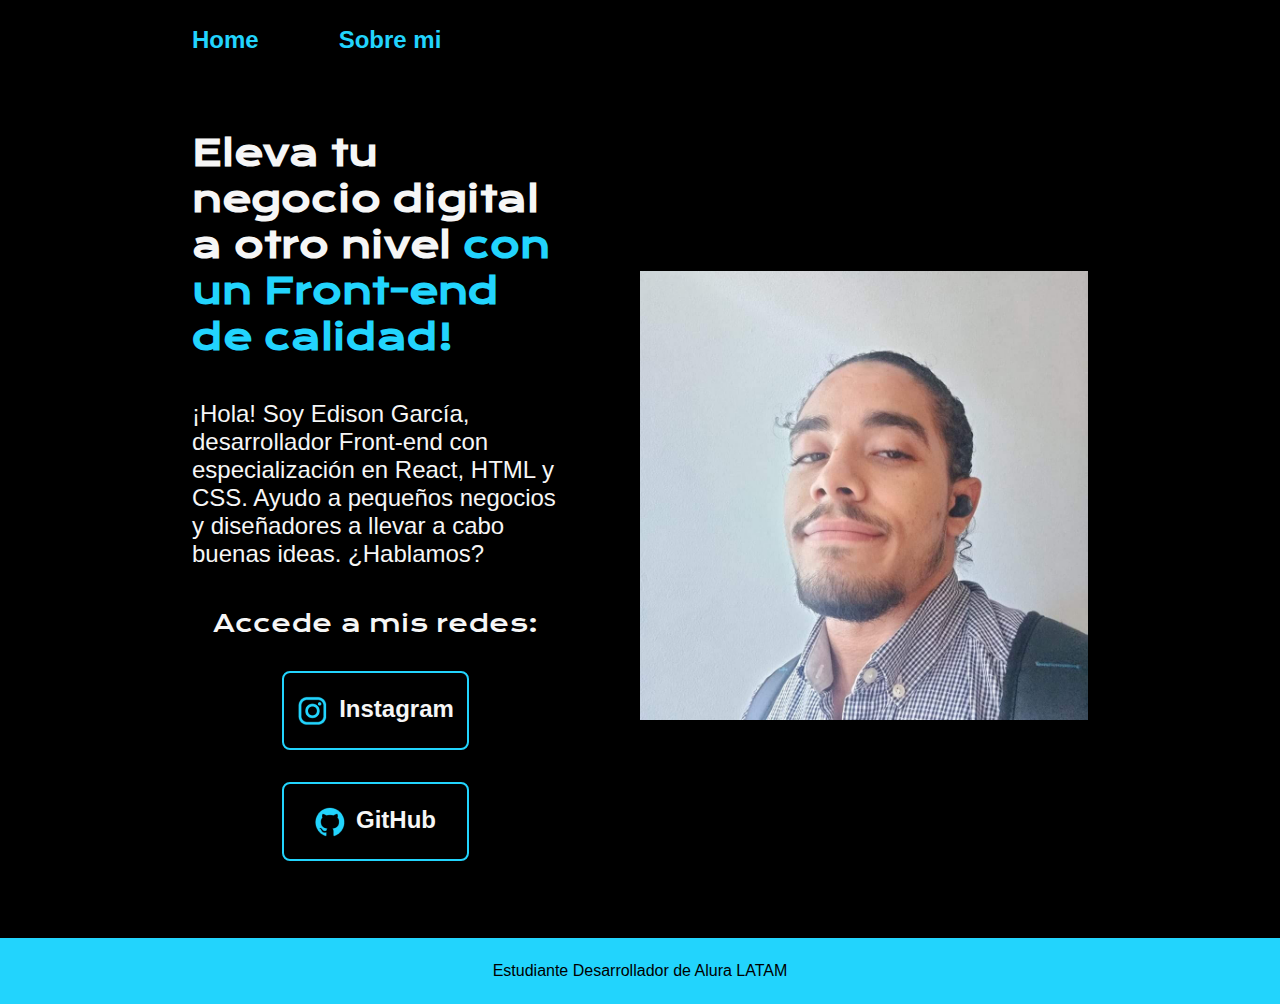
<file: Portafolio 3/index.html>
<!DOCTYPE html>
<html lang="es-mx">
<head>
    <meta charset="UTF-8"> 
    <meta http-equiv="X-UA-Compatible" content="IE=edge">
    <meta name="viewport" content="width=device-width, initial-scale=1.0">
    <title>Portafolio</title>
    <link rel="stylesheet" href="./styles/style.css">

</head>
<body>
    <header class="header">
        <nav class="header__menu">
            <a class="header__menu__link" href="index.html">Home</a>
            <a class="header__menu__link" href="about.html">Sobre mi</a>
        </nav>
    </header>
    <main class="presentacion">
        <section class="presentacion__contenido">
            <h1 class="presentacion__contenido__titulo">
                Eleva tu negocio digital a otro nivel 
                <strong class="titulo-destaque">con un Front-end de calidad!
                </strong></h1>
                <p class="presentacion__contenido__texto">¡Hola! Soy Edison García, desarrollador Front-end con
                    especialización en React, HTML y CSS. Ayudo a pequeños
                    negocios y diseñadores a llevar a cabo buenas ideas.
                    ¿Hablamos?

                </p>
                <div class="presentacion__enlaces">
                    <h2 class="presentacion__enlaces__subtitulo">Accede a mis redes:</h2>
                    <a class="presentacion__enlaces__link" href="https://www.instagram.com/edison.garcia12/"><img src="./assets/instagram.png">Instagram</a>
                    <a class="presentacion__enlaces__link" href="https://github.com/EGProyects"><img src="./assets/github.png">GitHub</a>
                </div>
               
        </section>
            <img class="presentacion__imagen" src="./assets/Edison Garcia.jpg" alt="Foto de Edison García desarrolando un proyecto">
    </main>
    <footer class="footer">
        <p>Estudiante Desarrollador de Alura LATAM</p>
    </footer>
</body>
</html>
</file>
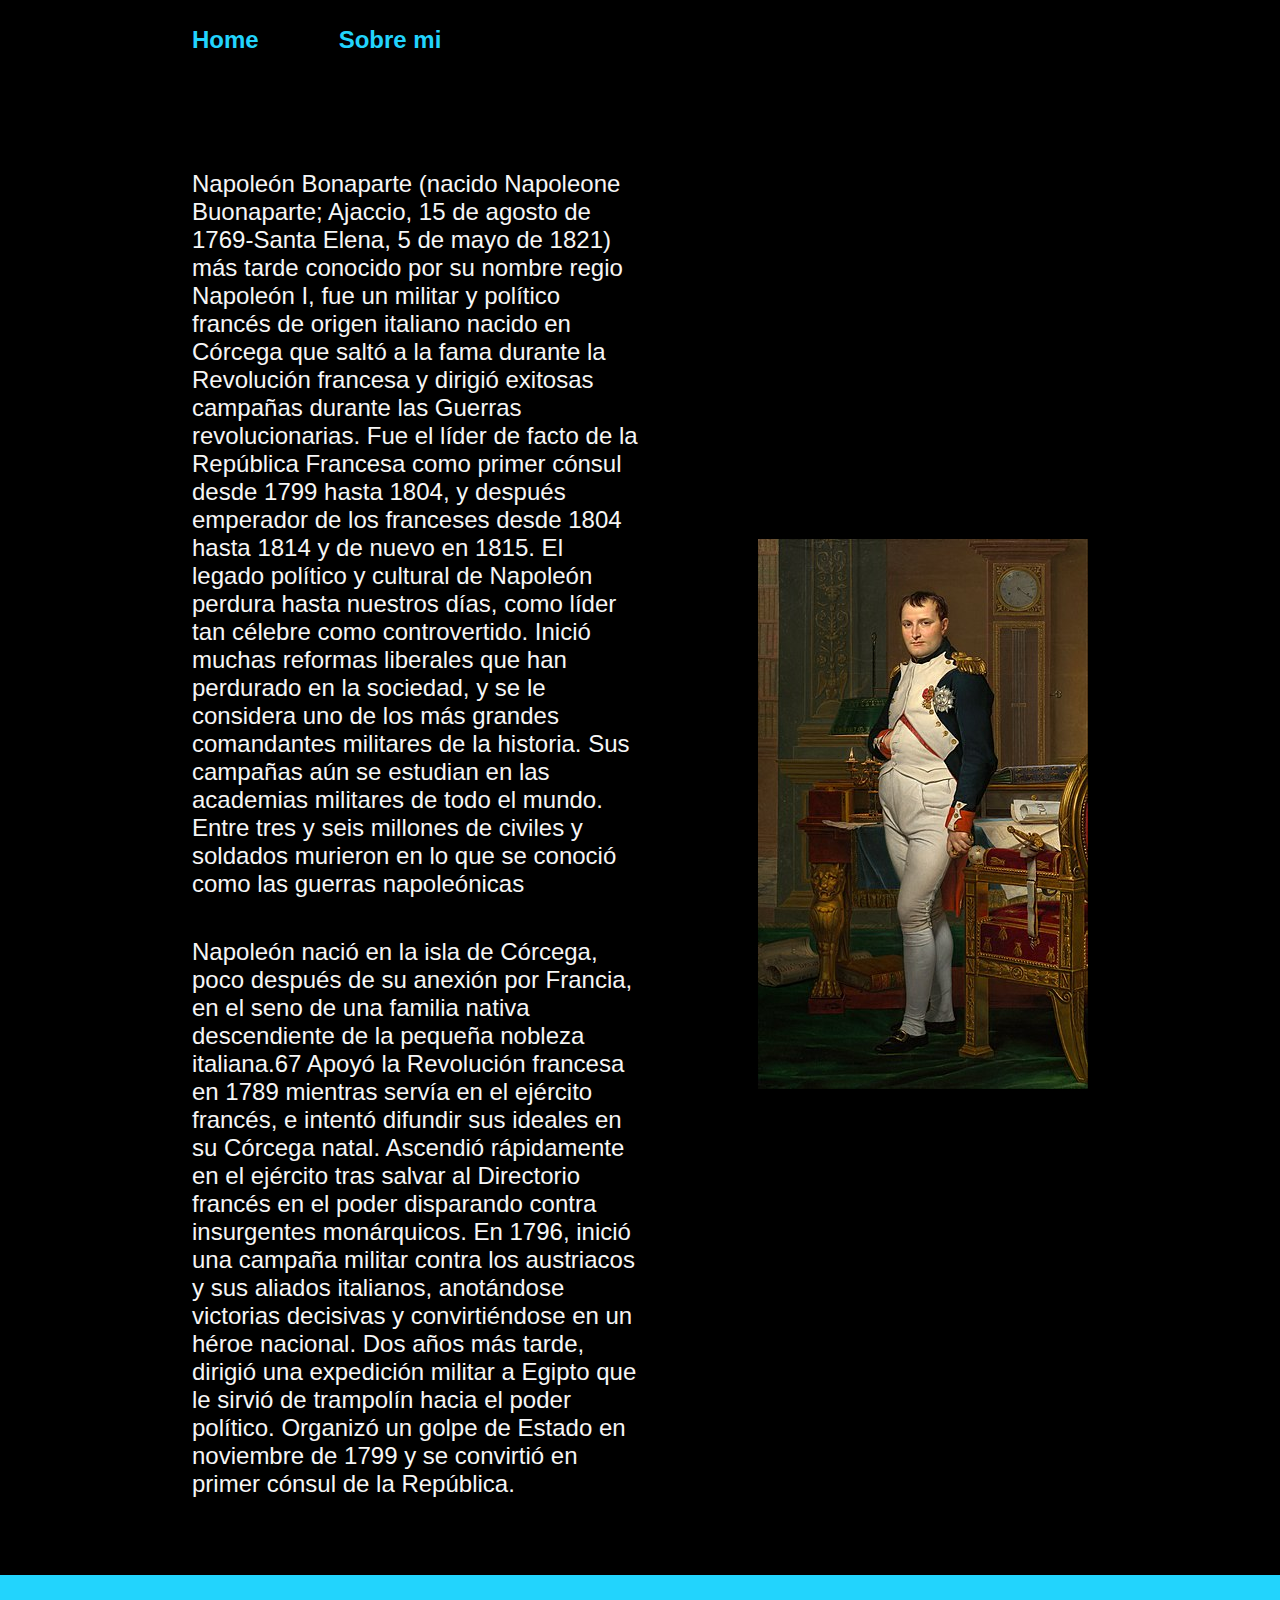
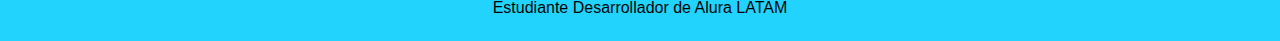
<file: Portafolio 3/about.html>
<!DOCTYPE html>
<html lang="es-mx">
<head>
    <meta charset="UTF-8">
    <meta name="viewport" content="width=device-width, initial-scale=1.0">
    <title>Sobre mi</title>
    <link rel="stylesheet" href="./styles/style.css">
</head>
<body>
    <header class="header">
        <nav class="header__menu">
            <a class="header__menu__link" href="index.html">Home</a>
            <a class="header__menu__link" href="about.html">Sobre mi</a>
        </nav>
    </header>
    <main class="presentacion">

        <section class="presentacion__contenido">
            <h1 class="presentacion__contenido__titulo"></h1>
            <p class="presentacion__contenido__texto">Napoleón Bonaparte (nacido Napoleone Buonaparte; Ajaccio, 15 de agosto de 1769-Santa Elena, 5 de mayo de 1821) más tarde conocido por su nombre regio Napoleón I, fue un militar y político francés de origen italiano nacido en Córcega que saltó a la fama durante la Revolución francesa y dirigió exitosas campañas durante las Guerras revolucionarias. Fue el líder de facto de la República Francesa como primer cónsul desde 1799 hasta 1804, y después emperador de los franceses desde 1804 hasta 1814 y de nuevo en 1815. El legado político y cultural de Napoleón perdura hasta nuestros días, como líder tan célebre como controvertido. Inició muchas reformas liberales que han perdurado en la sociedad, y se le considera uno de los más grandes comandantes militares de la historia. Sus campañas aún se estudian en las academias militares de todo el mundo. Entre tres y seis millones de civiles y soldados murieron en lo que se conoció como las guerras napoleónicas</p>
            <p class="presentacion__contenido__texto">Napoleón nació en la isla de Córcega, poco después de su anexión por Francia, en el seno de una familia nativa descendiente de la pequeña nobleza italiana.6​7​ Apoyó la Revolución francesa en 1789 mientras servía en el ejército francés, e intentó difundir sus ideales en su Córcega natal. Ascendió rápidamente en el ejército tras salvar al Directorio francés en el poder disparando contra insurgentes monárquicos. En 1796, inició una campaña militar contra los austriacos y sus aliados italianos, anotándose victorias decisivas y convirtiéndose en un héroe nacional. Dos años más tarde, dirigió una expedición militar a Egipto que le sirvió de trampolín hacia el poder político. Organizó un golpe de Estado en noviembre de 1799 y se convirtió en primer cónsul de la República.</p>
        </section>
        <img src="./assets/Napoleon.jpg" alt="Foto de Napoleon desarrolando una epicada">
    </main>
<footer class="footer">
    <p>Estudiante Desarrollador de Alura LATAM</p>
</footer>
</html>
</file>
<file: Portafolio 3/styles/style.css>
@import url('https://fonts.googleapis.com/css2?family=Krona+One&family=Montserrat:wght@400;600&display=swap');

:root{
    --color-primario:#000000;
    --color-secundario:#F6F6F6;
    --color-teciario:#22D4FD;
    --color-cuarto:#272727;

    --fuente-monserrat: "Monserrat", sans-serif;
    --fuente-krona:"Krona One", sans-serif;
}

* {
    padding: 0;
    margin:0;
}

body{
    box-sizing: border-box;
    background-color: var(--color-primario);
    color: var(--color-secundario);
}

.header{
    padding: 2% 0% 0% 15%;
}

.header__menu{
    display: flex;
    gap: 80px;
}

.header__menu__link{
    font-family: var(--fuente-monserrat);
    font-size: 1.5rem;
    font-weight: 600;
    color:var(--color-teciario);
    text-decoration:none;
}

.presentacion {
    margin: 6% 15%;
    display: flex;
    align-items: center;
    justify-content: space-between;
    gap: 82px;
}

.presentacion__contenido{
    width: 50%;
    display: flex;
    flex-direction: column;
    gap: 40px;
}

.presentacion__contenido__titulo{
    font-size: 2.25rem;
    font-family: var(--fuente-krona);
}

.titulo-destaque {
    color: var(--color-teciario); ;
}

.presentacion__contenido__texto{
    font-size: 1.5rem;
    font-family: var(--fuente-monserrat);
}

.presentacion__enlaces{
    display: flex;
    justify-content: space-between;
    flex-direction: column;
    align-items: center;
    gap: 32px;
}

.presentacion__enlaces__link{
    background-color: var(--color-primario);;
    width: 50%;
    text-align: center;
    border-radius: 8px;
    font-size: 1.5rem;
    font-weight: 600;
    padding: 21.5px 0;
    text-decoration: none;
    color: var(--color-secundario);
    font-family: var(--fuente-monserrat);
    border: 2px solid var(--color-teciario);
    display: flex;
    justify-content: center;
    gap: 10px;
}

.presentacion__enlaces__subtitulo {
    font-family:var(--fuente-krona);
    font-size: 1.5rem;
    font-weight: 400;
}

.presentacion__enlaces__link:hover{
    background-color: var(--color-cuarto);
}

.presentacion__imagen{
    width: 50%;
}

.footer{
    background-color: var(--color-teciario);
    padding: 1.5rem;
    color:var(--color-primario);;
    text-align: center;
    font-family: var(--fuente-monserrat);
    font-weight: 400;
}


@media (max-width: 1200px) {
    .header{
        padding: 10%;
    }
    .header__menu{
        justify-content: center;
    }
    .presentacion {
        flex-direction: column-reverse;
        padding: 5%;
    }
    .presentacion__contenido{
        width: auto;
    }
}
</file>
